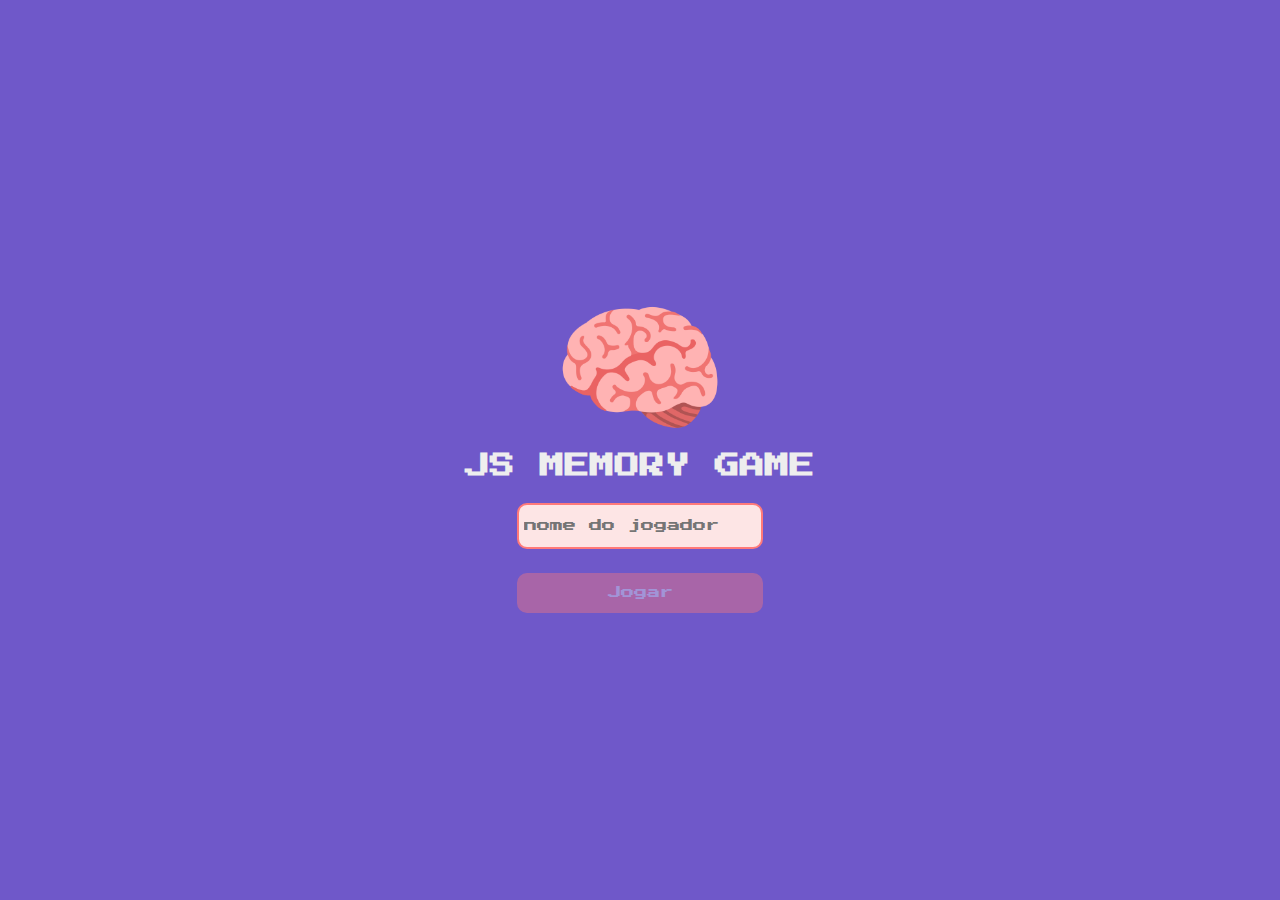
<file: index.html>
<!DOCTYPE html>
<html lang="pt-br">
<head>
    <meta charset="UTF-8">
    <meta http-equiv="X-UA-Compatible" content="IE=edge">
    <meta name="viewport" content="width=
    , initial-scale=1.0">
    <title>Jogo da Memória | Login</title>
    <script defer src="js/script.js"></script>
    <link rel="stylesheet" href="css/reset.css">
    <link rel="stylesheet" href="css/style.css">
</head>
<body>
    <form class="login-form">

        <div class="login-header">
            <img src="imgs/brain.png" alt="brain">
            <h1>Js Memory Game</h1>
        </div>

        <input type="text" placeholder="nome do jogador" maxlength="7" class="input-login">
        <button type="submit" class="btn-login" disabled>Jogar</button>

    </form>
    
</body>
</html>
</file>
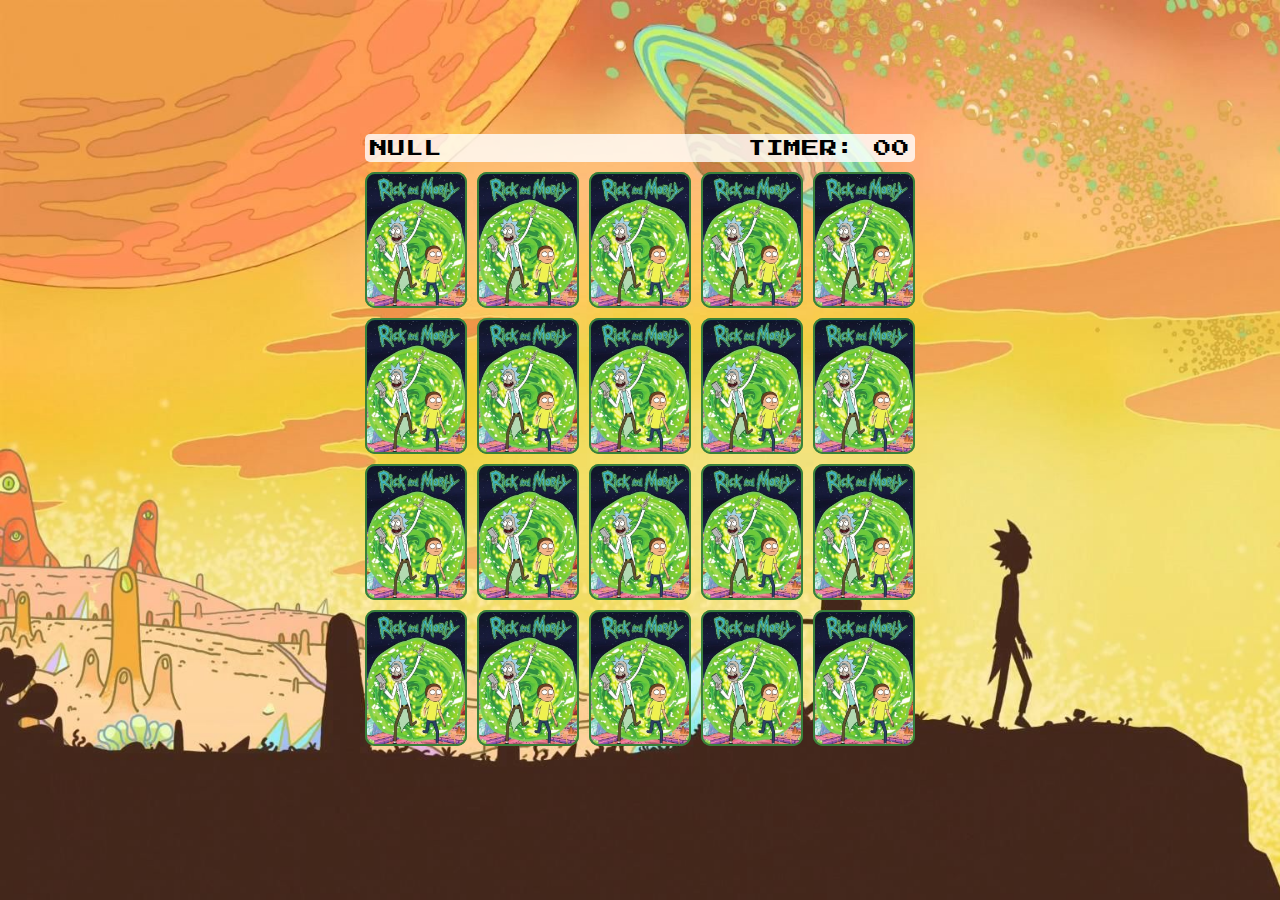
<file: pages/game.html>
<!DOCTYPE html>
<html lang="pt-br">
<head>
    <meta charset="UTF-8">
    <meta http-equiv="X-UA-Compatible" content="IE=edge">
    <meta name="viewport" content="width=device-width, initial-scale=1.0">
    <link rel="stylesheet" href="../css/reset.css">
    <link rel="stylesheet" href="../css/game.css">
    <script defer src="../js/game_script.js"></script>
    <title>Jogo da Memória | Bem Vindo(a)</title>
</head>
<body>

    <main>
        <header>
            <span class="player"></span>
            <span>Timer: <span class="timer">00</span> </span>
        </header>
                
        <div class="grid"></div>        
    </main>
    
</body>
</html>
</file>
<file: css/style.css>
body {
    color: #eee;
    background-color: #6F58C9;
}

.login-form {
    margin-inline: auto;
    display: flex;
    flex-direction: column;
    align-items: center;
    justify-content: center;
    max-width: 850px;
    height: 100vh;
    gap: 1.525rem;
}

.login-header {
    display: flex;
    align-items: center;
    justify-content: center;
    flex-direction: column;    
}

.login-header img {
    width: 10.375rem;
    height: 10.375rem;
}

.login-header  h1 {
    text-transform: uppercase;
    font-size: 1.5625rem;
}

.input-login {
    padding: .3125rem;
    max-width: 15.375rem;
    line-height: 2rem;
    border-radius: .625rem;
    border: .125rem solid #ff7979;
    background-color: #fde5e5;
}

.btn-login {
    color: #1c1c1c;
    cursor: pointer;
    width: 15.375rem;
    height: 2.5rem;
    border-radius: .625rem;
    background-color: #ff7979;
}

.btn-login:hover {
    opacity: .8;
}

.btn-login:disabled {
    cursor: auto;
    color: #eee;
    opacity: .4;
}
</file>
<file: css/game.css>
body {
    background-color: #264653;
}

main {
    display: flex;
    padding: 10px;
    flex-direction: column;
    width: 100%;
    height: 100vh;
    align-items: center;
    justify-content: center;
    background-image: url(../imgs/bg.jpg);
    background-repeat: no-repeat;
    background-size: cover;
}

header {
    display: flex;
    font-size: 1.1rem;
    text-transform: uppercase;
    padding: 5px;
    margin: 0 0 10px; /*0 cima - 0 lados - 10px baixo*/
    width: 100%;
    max-width: 550px;
    justify-content: space-between;
    align-items: center;
    background-color: rgba(255, 255, 255, .8);
    border-radius: 5px;
}

.grid {
    padding-bottom: 20px;
    display: grid;
    grid-template-columns: repeat(5, 1fr) ;
    gap: 10px;
    margin: 0px auto;
    width: 100%;
    max-width: 550px;
    /* background-color: #E76F51; */
}

.card {
    cursor: pointer;
    grid-area: 'card';
    position: relative;
    width: 100%;
    aspect-ratio: 3/4;
    border-radius: 10px;
    transition: all 400ms ease; 
    transform-style: preserve-3d;

}

.face {
    position: absolute;
    width: 100%;
    height: 100%;
    background-size: cover;
    background-position: center;
    border: 2px solid #39813a;
    border-radius: 10px;
    transition: all 500ms ease;
}

.front {
    transform: rotateY(180deg); 
}

.back {
    background-image: url('../imgs/back.png');
    background-color: yellow;
    backface-visibility: hidden;
}

.reveal-card {
    transform: rotateY(180deg); 
}

.disable-card {
    filter: saturate(0);
    opacity: .8;
}
</file>
